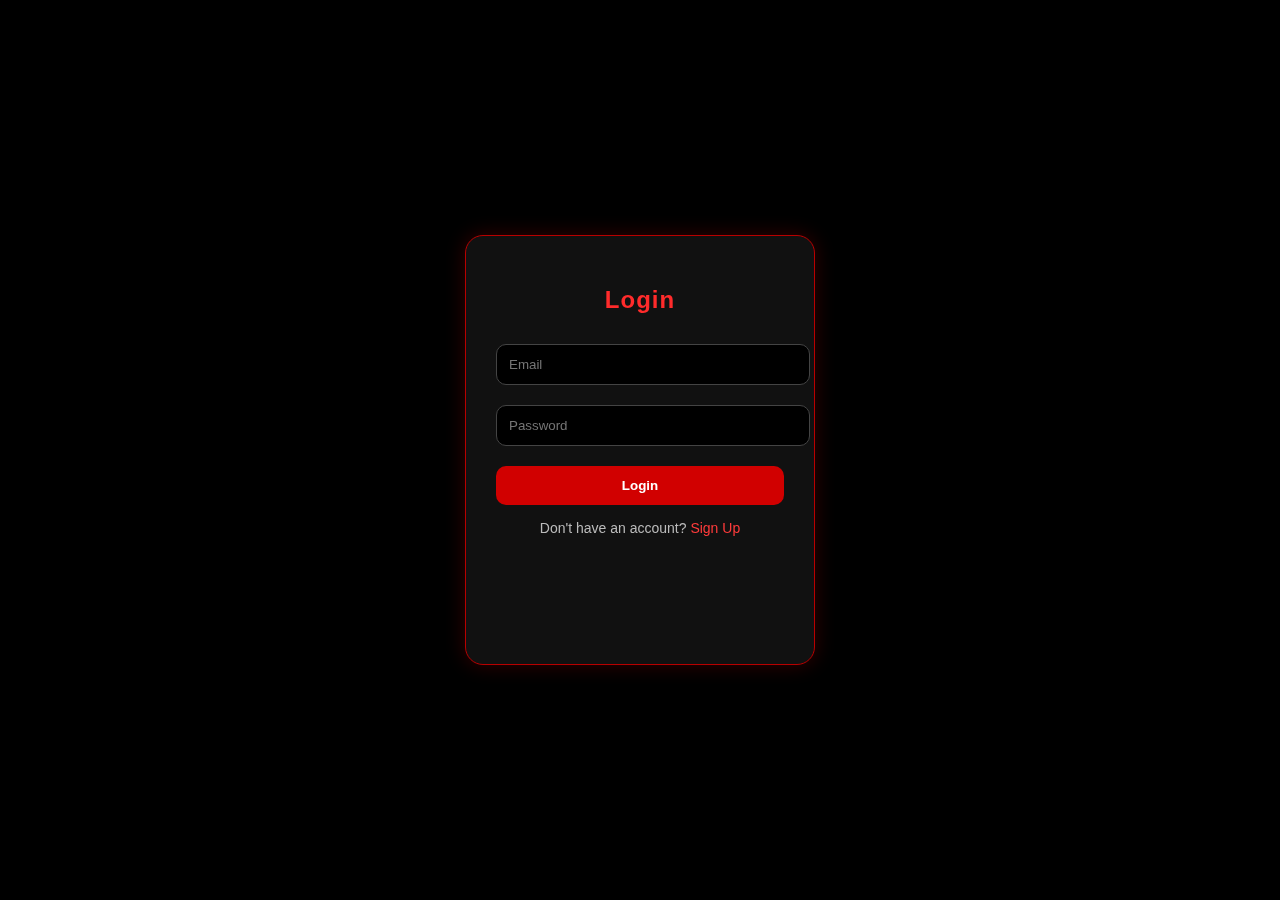
<file: personal_projects/login.html>
<!DOCTYPE html>
<html lang="en">
<head>
<meta charset="UTF-8">
<meta name="viewport" content="width=device-width, initial-scale=1.0">
<title>Login</title>

<style>
    body {
        margin: 0;
        padding: 0;
        background: #000;
        font-family: Arial, sans-serif;
        display: flex;
        justify-content: center;
        align-items: center;
        height: 100vh;
        overflow: hidden;
        color: white;
    }

    .container {
        width: 350px;
        height: 430px;
        perspective: 1200px;
    }

    .card {
        width: 100%;
        height: 100%;
        position: relative;
        transform-style: preserve-3d;
        transition: transform 0.8s ease-in-out;
    }

    .flip {
        transform: rotateY(180deg);
    }

    .side {
        position: absolute;
        width: 100%;
        height: 100%;
        backface-visibility: hidden;
        background: #111;
        border: 1px solid #b80000;
        border-radius: 18px;
        padding: 30px;
        box-sizing: border-box;
        box-shadow: 0 0 20px rgba(255,0,0,0.2);
    }

    h2 {
        color: #ff2b2b;
        margin-bottom: 20px;
        text-align: center;
        letter-spacing: 1px;
    }

    input {
        width: 100%;
        padding: 12px;
        margin: 10px 0;
        background: black;
        border: 1px solid #444;
        border-radius: 10px;
        color: white;
        outline: none;
        transition: 0.3s;
    }

    input:focus {
        border-color: #ff0000;
        box-shadow: 0 0 8px rgba(255,0,0,0.5);
    }

    button {
        width: 100%;
        padding: 12px;
        margin-top: 10px;
        background: #d10000;
        border: none;
        border-radius: 10px;
        color: white;
        font-weight: bold;
        cursor: pointer;
        transition: 0.3s;
    }

    button:hover {
        background: #ff0000;
        box-shadow: 0 0 10px rgba(255,0,0,0.5);
    }

    .toggle {
        margin-top: 15px;
        text-align: center;
        font-size: 14px;
        color: #bbb;
    }

    .toggle span {
        color: #ff3b3b;
        cursor: pointer;
    }

    /* Back Side (Signup) */
    .back {
        transform: rotateY(180deg);
    }
</style>
</head>
<body>

<div class="container">
    <div class="card" id="card">
        
        <!-- LOGIN PAGE -->
        <div class="side front">
            <h2>Login</h2>

            <input type="email" placeholder="Email">
            <input type="password" placeholder="Password">

            <button>Login</button>

            <div class="toggle">
                Don't have an account? <span onclick="flipCard()">Sign Up</span>
            </div>
        </div>

        <!-- SIGNUP PAGE -->
        <div class="side back">
            <h2>Sign Up</h2>

            <input type="text" placeholder="Name">
            <input type="email" placeholder="Email">
            <input type="password" placeholder="Password">

            <button>Create Account</button>

            <div class="toggle">
                Already have an account? <span onclick="flipCard()">Login</span>
            </div>
        </div>

    </div>
</div>

<script>
    function flipCard() {
        document.getElementById("card").classList.toggle("flip");
    }
</script>

</body>
</html>
</file>
